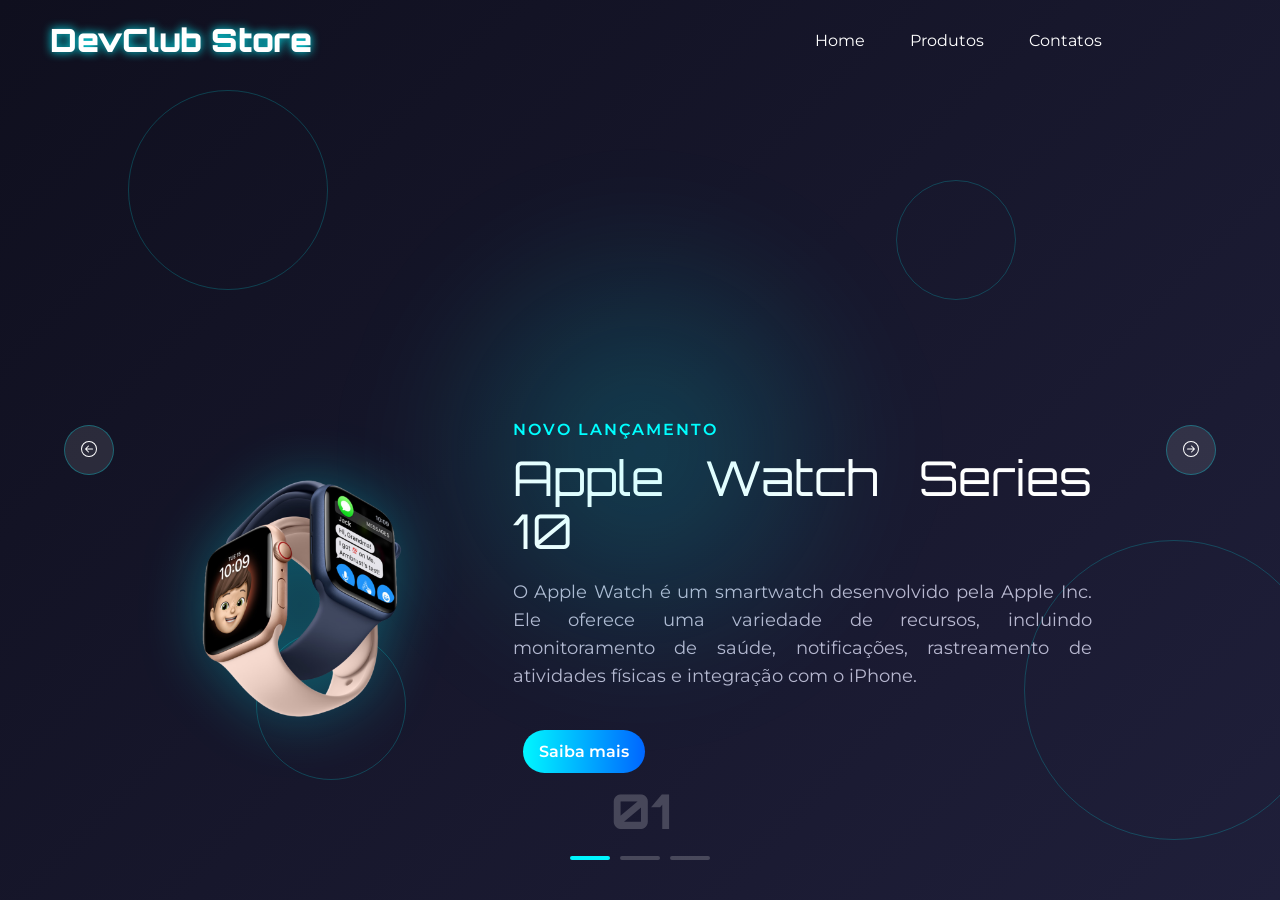
<file: 06/iindex.html>
<!DOCTYPE html>
<html lang="pt-BR">

<head>
    <meta charset="UTF-8" />
    <meta name="viewport" content="width=device-width, initial-scale=1.0" />
    <link rel="stylesheet" href="stylles.css" />
    <link rel="preconnect" href="https://fonts.googleapis.com" />
    <link rel="preconnect" href="https://fonts.gstatic.com" crossorigin />
    <link
        href="https://fonts.googleapis.com/css2?family=Montserrat:ital,wght@0,100..900;1,100..900&family=Orbitron:wght@400..900&display=swap"
        rel="stylesheet" />
    <title>DevClub Store</title>
</head>

<body>
    <header>
        <div class="logo">DevClub Store</div>
        <nav>
            <ul>
                <li>Home</li>
                <li>Produtos</li>
                <li>Contatos</li>
            </ul>
        </nav>
    </header>

    <main class="container">
        <div class="content">
            <div class="tech-circule">
                <div class="circule"></div>
                <div class="circule"></div>
                <div class="circule"></div>
                <div class="circule"></div>
            </div>
        </div>
    </main>

   
    <div class="list">
        
        <div class="item active">
            <div class="produto-img">
                <img src="./imagens/apple-watch.png" alt="Apple Watch" class="imagem_apple">
            </div>
            <div class="info">
                <p class="produto-tag">Novo Lançamento</p>
                <p class="produto-nome">Apple Watch Series 10</p>
                <p class="description">
                    O Apple Watch é um smartwatch desenvolvido pela Apple Inc. Ele oferece uma
                    variedade de recursos, incluindo monitoramento de saúde, notificações,
                    rastreamento de atividades físicas e integração com o iPhone.
                </p>
                <div class="item_botao">
                    <button class="botao">Saiba mais</button>
                </div>
            </div>
        </div>

      
        <div class="item">
            <div class="produto-img">
                <img src="./imagens/air-pods.png" alt="AirPods" class="imagem_airpods" />
            </div>
            <div class="info">
                <p class="produto-tag">Fones de Ouvido</p>
                <p class="produto-nome">AirPods</p>
                <p class="description">
                    Os AirPods são fones de ouvido sem fio desenvolvidos pela Apple, com
                    qualidade de som, integração com dispositivos Apple e praticidade no uso
                    diário com microfone embutido e estojo de recarga.
                </p>
                <div class="item_botao">
                    <button class="botao">Comprar</button>
                </div>
            </div>
        </div>


        <div class="item">
            <div class="produto-img">
                <img src="./imagens/vision-pro.png" alt="MacBook Pro" class="imagem_Macbook" />
            </div>
            <div class="info">
                <p class="produto-tag">Laptop Profissional</p>
                <p class="produto-nome">MacBook Pro</p>
                <p class="description">
                    O MacBook Pro é um laptop da Apple projetado para profissionais. Oferece
                    desempenho poderoso, tela Retina de alta resolução e longa duração de
                    bateria, ideal para tarefas intensivas como edição de vídeo e design
                    gráfico.
                </p>
                <div class="item_botao">
                    <button class="botao">Comprar</button>
                </div>
            </div>
        </div>
    </div>

    
    <div class="arrows">
        <button class="arrows-btn" id="prevB">
            <svg xmlns="http://www.w3.org/2000/svg" width="16" height="16" fill="#fff"
                class="bi bi-arrow-left-circle" viewBox="0 0 16 16">
                <path fill-rule="evenodd"
                    d="M1 8a7 7 0 1 0 14 0A7 7 0 0 0 1 8m15 0A8 8 0 1 1 0 8a8 8 0 0 1 16 0m-4.5-.5a.5.5 0 0 1 0 1H5.707l2.147 2.146a.5.5 0 0 1-.708.708l-3-3a.5.5 0 0 1 0-.708l3-3a.5.5 0 1 1 .708.708L5.707 7.5z" />
            </svg>
        </button>
        <button class="arrows-btn" id="nextB">
            <svg xmlns="http://www.w3.org/2000/svg" width="16" height="16" fill="#fff"
                class="bi bi-arrow-right-circle" viewBox="0 0 16 16">
                <path fill-rule="evenodd"
                    d="M1 8a7 7 0 1 0 14 0A7 7 0 0 0 1 8m15 0A8 8 0 1 1 0 8a8 8 0 0 1 16 0M4.5 7.5a.5.5 0 0 0 0 1h5.793l-2.147 2.146a.5.5 0 0 0 .708.708l3-3a.5.5 0 0 0 0-.708l-3-3a.5.5 0 1 0-.708.708L10.293 7.5z" />
            </svg>
        </button>
    </div>

    
    <div class="indicator">
        <div class="numbers">01</div>
        <div class="pontos">
            <div class="ponto active"></div>
            <div class="ponto"></div>
            <div class="ponto"></div>
        </div>
    </div>

    <script src="scriiipt.js"></script>
</body>

</html>
</file>
<file: 06/stylles.css>
* {
    margin: 0;
    padding: 0;
    box-sizing: border-box;
    font-family: "Montserrat", sans-serif;
    list-style: none;
}

body {
    background-color: #0f0f1e;
    color: white;
    font-size: 16px;
    overflow: hidden;
}

header {
    position: fixed;
    width: 90vw;
    top: 0;
    padding: 20px 50px;
    display: flex;
    justify-content: space-between;
    align-items: center;
    z-index: 3;
}

.logo {
    font-family: "Orbitron", sans-serif;
    font-size: 2rem;
    font-weight: 900;
    text-shadow: 0 0 10px rgb(0, 247, 255);
}

header nav ul {
    display: flex;
    gap: 45px;
}

header nav ul li {
    cursor: pointer;
    position: relative;
    padding: 5px 0;
}

header nav ul li::after {
    content: '';
    position: absolute;
    width: 0;
    height: 3px;
    background-color: rgb(0, 247, 255);
    left: 0;
    bottom: 0;
    transition: all 0.5s ease-in-out;
}

header nav ul li:hover::after {
    width: 100%;
}

.container {
    height: 100vh;
    position: relative;
    background: linear-gradient(135deg, #0f0f1e 0%, #1f1f3a 100%);
    overflow: hidden;
}

.container::before {
    content: '';
    width: 500px;
    height: 500px;
    border-radius: 50%;
    background: radial-gradient(circle, rgba(0, 247, 255, 0.2) 0%, rgba(25, 15, 30, 0)70%);
    position: absolute;
    top: 50%;
    left: 50%;
    transform: translate(-50%, -50%);
    filter: blur(50px);
    z-index: 1;
    animation: pulse 3s infinite alternate;
}

@keyframes pulse {

    0% {
        opacity: 0.5;
        transform: translate(-50%, -50%) scale(0.8);

    }

    100% {
        opacity: 1;
        transform: translate(-50%, -50%) scale(1.5);
    }

}

.list {
    width: 80%;
    height: 500px;
    margin: auto;
    position: relative;
    margin-top: -550px;
    left: -60px;
}

p {
    width: 100%;
    text-align: justify;
    word-break: break-word;
    margin-bottom: 16px;
    line-height: 1.6;
}

.item {
    position: absolute;
    inset: 0;
    display: flex;
    justify-content: center;
    align-items: center;
    opacity: 0;
    height: 100%;
    opacity: 0;
    pointer-events: none;
    transition: opacity 0.5s ease;
}

.active {
    opacity: 1;
    pointer-events: auto;
}

.produto-img {
    width: 45%;
    height: 100%;
    min-height: 300px;
    display: flex;
    align-items: center;
    justify-content: center;
    position: relative;
    z-index: 2;
}

.produto-img img {
    width: auto;
    max-width: 250px;
    max-height: 100%;
    object-fit: contain;
    filter: drop-shadow(0 0 30px rgba(0, 247, 255, 0.3));
}

.content {
    width: 55%;
    padding-right: 80px;
    display: flex;
    align-items: flex-start;
    justify-content: center;
    z-index: 2;
    flex-direction: column;
}

.produto-tag {
    font-size: 1rem;
    text-transform: uppercase;
    color: aqua;
    font-weight: 600;
    letter-spacing: 2px;
    margin-bottom: 10px;
}

.produto-nome {
    font-size: 3.0rem;
    font-family: "Orbitron", sans-serif;
    line-height: 1.1;
    margin-bottom: 20px;
}

.description {
    font-size: 1.1rem;
    color: #b8b8d0;
    line-height: 1.6;
    margin-bottom: 30px;
    max-width: 600px;
}

.item_botao {
    padding: 10px;
    border-radius: 10px;
    color: inherit;
    font-size: inherit;
    font-weight: inherit;
    border: none;
    cursor: default;
}

.botao {
    padding: 12px 16px;
    background: linear-gradient(90deg, #00f7ff, #0066ff);
    border-radius: 30px;
    color: #ffffff;
    font-size: 1rem;
    font-weight: 600;
    border: none;
    cursor: pointer;
    position: relative;
    overflow: hidden;
    z-index: 10;
}

.botao:hover {
    transform: translateY(-6px);
    color: #0026ff;
    background-color: #00f7ff;
}

.arrows {
    position: absolute;
    width: 90%;
    display: flex;
    justify-content: space-between;
    top: 50%;
    left: 50%;
    transform: translate(-50%, -50%);
    z-index: 5;
}

.arrows-btn {
    width: 50px;
    height: 50px;
    border-radius: 50%;
    cursor: pointer;
    background-color: rgba(255, 255, 255, 0.1);
    border: 1px solid rgba(0, 247, 255, 0.3);
}

.arrows-btn:hover {
    background-color: rgba(0, 247, 255, 0.2);
    border-color: #00f7ff;
    transition: all 0.3s ease-in-out;
}

.indicator {
    position: absolute;
    bottom: 40px;
    left: 50%;
    transform: translateX(-50%);
    display: flex;
    flex-direction: column;
    align-items: center;
    gap: 15px;
    z-index: 5;
}

.numbers {
    font-family: Orbitron, sans-serif;
    font-size: 3rem;
    font-weight: 800;
    color: rgba(255, 255, 255, 0.2);
}

.pontos {
    display: flex;
    gap: 10px;
}

.ponto {
    width: 40px;
    height: 4px;
    background-color: rgba(255, 255, 255, 0.2);
    border-radius: 2px;
}

.ponto.active {
    background-color: #00f7ff;
    box-shadow: rgba(0, 247, 255, 0.5);
}

.tech-circule {
    position: absolute;
    top: 0;
    left: 0;
    width: 100%;
    height: 100%;
    overflow: hidden;
}

.circule {
    position: absolute;
    border-radius: 50%;
    border: 1px solid rgba(0, 247, 255, 0.2);
}

.circule:nth-child(1) {
    width: 200px;
    height: 200px;
    top: 10%;
    left: 10%;
}

.circule:nth-child(2) {
    width: 300px;
    height: 300px;
    top: 60%;
    left: 80%;
}

.circule:nth-child(3) {
    width: 150px;
    height: 150px;
    top: 70%;
    left: 20%;
}

.circule:nth-child(4) {
    width: 120px;
    height: 120px;
    top: 20%;
    left: 70%;
}

.imagem_apple {
    max-height: 300px;
    max-width: 100%;
    object-fit: contain;
}

.imagem_airpods {
    max-height: 220px;
    max-width: 100%;
    object-fit: contain
}

.imagem_Macbook {
    max-height: 200px;
    max-width: 100%;
    object-fit: contain;
}
</file>
